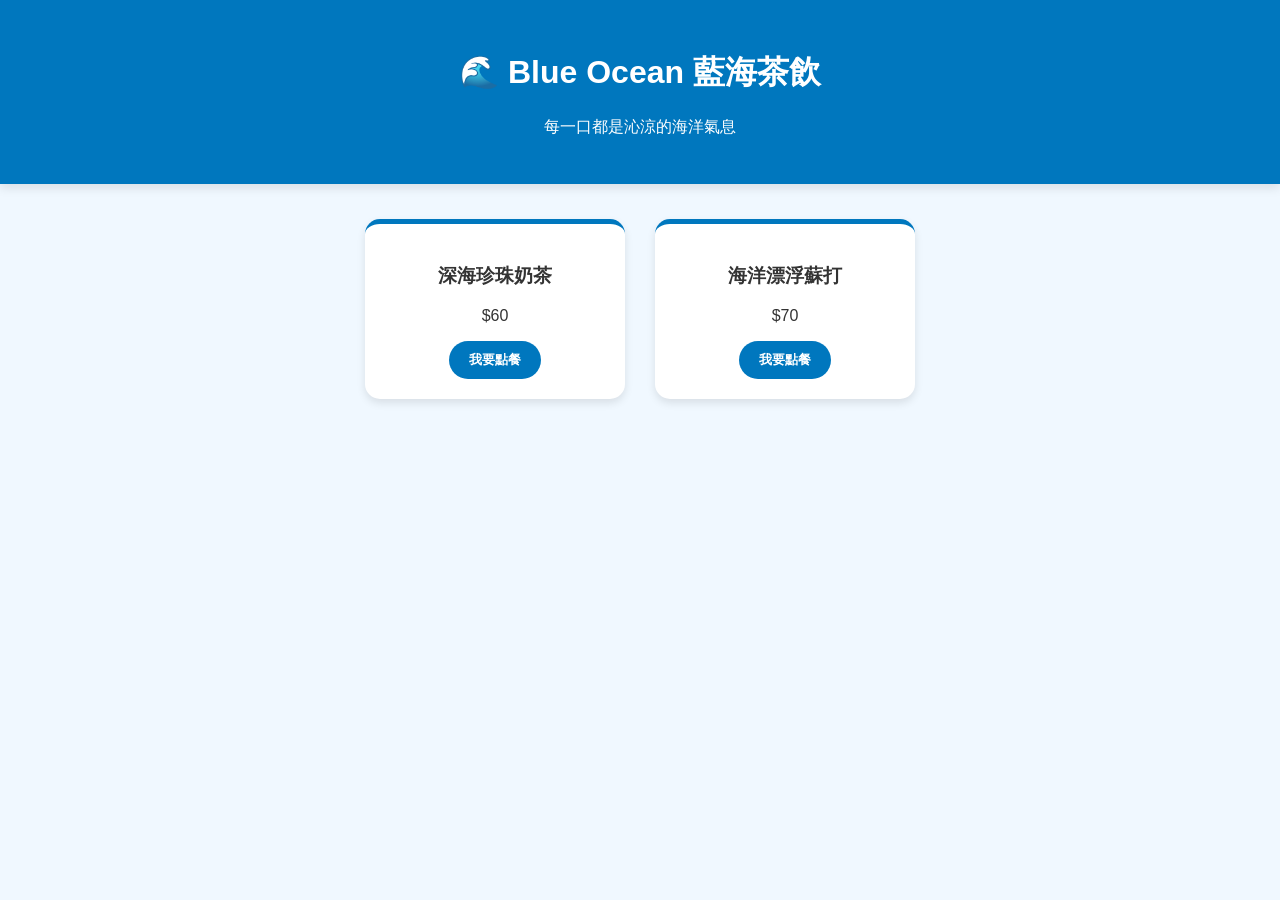
<file: index.html>
<!DOCTYPE html>
<html lang="zh-TW">
<head>
    <meta charset="UTF-8">
    <meta name="viewport" content="width=device-width, initial-scale=1.0">
    <title>Blue Ocean 藍海茶飲</title>
    <style>
        :root { --blue: #0077be; --bg: #f0f8ff; }
        body { font-family: sans-serif; background: var(--bg); color: #333; text-align: center; margin: 0; }
        header { background: var(--blue); color: white; padding: 30px; box-shadow: 0 4px 10px rgba(0,0,0,0.1); }
        .menu { display: flex; flex-wrap: wrap; justify-content: center; padding: 20px; }
        .item { background: white; border-radius: 15px; margin: 15px; padding: 20px; width: 220px; box-shadow: 0 4px 8px rgba(0,0,0,0.1); border-top: 5px solid var(--blue); }
        button { background: var(--blue); color: white; border: none; padding: 10px 20px; border-radius: 20px; cursor: pointer; font-weight: bold; }
        button:hover { background: #005a91; transform: scale(1.05); transition: 0.2s; }
    </style>
</head>
<body>
    <header>
        <h1>🌊 Blue Ocean 藍海茶飲</h1>
        <p>每一口都是沁涼的海洋氣息</p>
    </header>
    <div class="menu">
        <div class="item">
            <h3>深海珍珠奶茶</h3>
            <p>$60</p>
            <button onclick="addOrder('深海珍珠奶茶')">我要點餐</button>
        </div>
        <div class="item">
            <h3>海洋漂浮蘇打</h3>
            <p>$70</p>
            <button onclick="addOrder('海洋漂浮蘇打')">我要點餐</button>
        </div>
    </div>
    <script>
        function addOrder(name) {
            let orders = JSON.parse(localStorage.getItem('drink_orders') || '[]');
            orders.push({ name: name, time: new Date().toLocaleTimeString() });
            localStorage.setItem('drink_orders', JSON.stringify(orders));
            alert('【' + name + '】已送出訂單！');
        }
    </script>
</body>
</html>
</file>
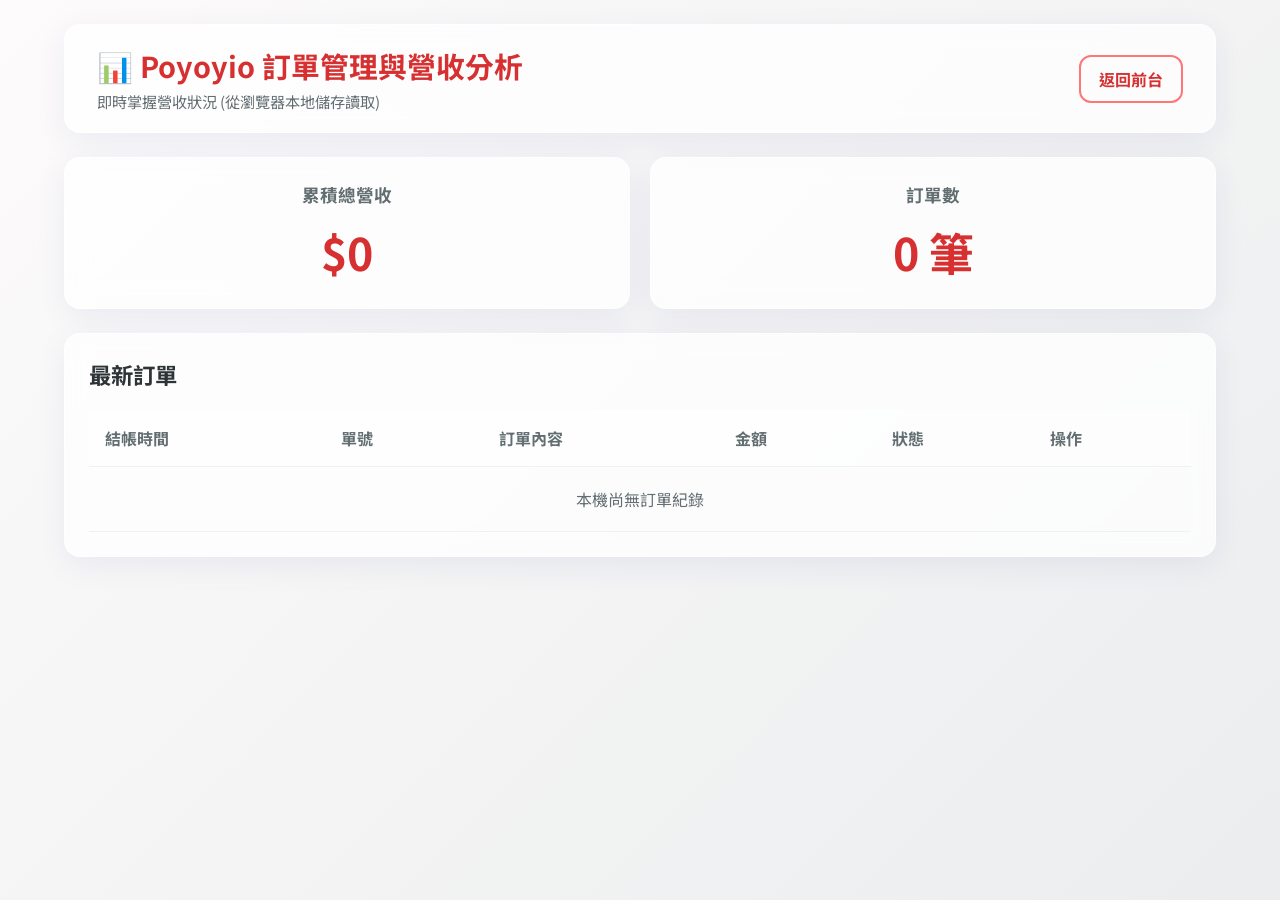
<file: admin.html>
<!DOCTYPE html>
<html lang="zh-TW">
<head>
    <meta charset="UTF-8">
    <meta name="viewport" content="width=device-width, initial-scale=1.0">
    <title>Poyoyio - 後台管理 (純靜態網頁版)</title>
    <link rel="stylesheet" href="style.css">
    <link href="https://fonts.googleapis.com/css2?family=Noto+Sans+TC:wght@400;500;700&display=swap" rel="stylesheet">
</head>
<body class="admin-body">
    <div class="admin-container">
        <header class="glass-header">
            <div>
                <h1>📊 Poyoyio 訂單管理與營收分析</h1>
                <p>即時掌握營收狀況 (從瀏覽器本地儲存讀取)</p>
            </div>
            <a href="index.html" class="btn-outline">返回前台</a>
        </header>
        
        <main class="admin-main">
            <section class="stats-cards">
                <div class="stat-card glass-panel">
                    <h3>累積總營收</h3>
                    <div class="stat-value">$<span id="total-revenue">0</span></div>
                </div>
                <div class="stat-card glass-panel">
                    <h3>訂單數</h3>
                    <div class="stat-value"><span id="total-orders">0</span> 筆</div>
                </div>
            </section>

            <section class="orders-section glass-panel">
                <h2>最新訂單</h2>
                <div class="table-responsive">
                    <table class="orders-table">
                        <thead>
                            <tr>
                                <th>結帳時間</th>
                                <th>單號</th>
                                <th>訂單內容</th>
                                <th>金額</th>
                                <th>狀態</th>
                                <th>操作</th>
                            </tr>
                        </thead>
                        <tbody id="orders-tbody">
                            <!-- Orders will be injected here via JavaScript -->
                            <tr>
                                <td colspan="6" style="text-align:center; padding: 20px; color: var(--text-muted);">載入中...</td>
                            </tr>
                        </tbody>
                    </table>
                </div>
            </section>
        </main>
    </div>
    
    <script src="admin.js"></script>
</body>
</html>
</file>
<file: style.css>
:root {
    --primary-color: #ff7675;
    --primary-hover: #d63031;
    --bg-gradient: linear-gradient(135deg, #fdfbfb 0%, #ebedee 100%);
    --card-bg: rgba(255, 255, 255, 0.75);
    --glass-border: rgba(255, 255, 255, 0.6);
    --glass-shadow: 0 8px 32px 0 rgba(31, 38, 135, 0.07);
    --text-main: #2d3436;
    --text-muted: #636e72;
    --radius-lg: 16px;
    --radius-md: 12px;
}

* {
    margin: 0;
    padding: 0;
    box-sizing: border-box;
}

body {
    font-family: 'Noto Sans TC', sans-serif;
    background: var(--bg-gradient);
    color: var(--text-main);
    min-height: 100vh;
}

.app-container, .admin-container {
    max-width: 1200px;
    margin: 0 auto;
    padding: 24px;
}

.glass-header {
    background: var(--card-bg);
    backdrop-filter: blur(12px);
    -webkit-backdrop-filter: blur(12px);
    border: 1px solid var(--glass-border);
    border-radius: var(--radius-lg);
    padding: 20px 32px;
    margin-bottom: 24px;
    box-shadow: var(--glass-shadow);
    display: flex;
    justify-content: space-between;
    align-items: center;
}

.glass-header h1 {
    font-size: 1.8rem;
    color: var(--primary-hover);
    margin-bottom: 4px;
}

.glass-header p {
    color: var(--text-muted);
    font-size: 0.95rem;
}

.glass-panel {
    background: var(--card-bg);
    backdrop-filter: blur(12px);
    -webkit-backdrop-filter: blur(12px);
    border: 1px solid var(--glass-border);
    border-radius: var(--radius-lg);
    box-shadow: var(--glass-shadow);
}

main {
    display: grid;
    grid-template-columns: 2.5fr 1fr;
    gap: 24px;
}

@media(max-width: 800px) {
    main {
        grid-template-columns: 1fr;
    }
}

.menu-section {
    display: grid;
    grid-template-columns: repeat(auto-fill, minmax(220px, 1fr));
    gap: 20px;
}

.menu-item {
    background: #fff;
    border-radius: var(--radius-lg);
    overflow: hidden;
    box-shadow: 0 4px 15px rgba(0,0,0,0.03);
    transition: transform 0.3s cubic-bezier(0.175, 0.885, 0.32, 1.275), box-shadow 0.3s ease;
    display: flex;
    flex-direction: column;
}

.menu-item:hover {
    transform: translateY(-5px);
    box-shadow: 0 10px 25px rgba(0,0,0,0.08);
}

.menu-img {
    width: 100%;
    height: 160px;
    object-fit: cover;
}

.menu-info {
    padding: 16px;
    display: flex;
    flex-direction: column;
    flex-grow: 1;
}

.menu-name {
    font-size: 1.1rem;
    font-weight: 700;
    margin-bottom: 8px;
}

.menu-price {
    color: var(--primary-hover);
    font-weight: 700;
    font-size: 1.2rem;
    margin-bottom: 12px;
    flex-grow: 1;
}

.btn-add {
    width: 100%;
    padding: 10px;
    border: none;
    background: var(--primary-color);
    color: white;
    border-radius: var(--radius-md);
    font-weight: 500;
    cursor: pointer;
    transition: background 0.2s;
}

.btn-add:hover {
    background: var(--primary-hover);
}

.cart-section {
    padding: 24px;
    display: flex;
    flex-direction: column;
    height: fit-content;
    position: sticky;
    top: 24px;
}

.cart-section h2 {
    margin-bottom: 20px;
    font-size: 1.4rem;
    border-bottom: 2px solid #eee;
    padding-bottom: 10px;
}

.cart-items {
    min-height: 150px;
    max-height: 400px;
    overflow-y: auto;
    margin-bottom: 20px;
}

.cart-item {
    display: flex;
    justify-content: space-between;
    align-items: center;
    padding: 12px 0;
    border-bottom: 1px dashed #e2e8f0;
}

.cart-item-info {
    flex: 1;
}

.cart-item-name {
    font-weight: 500;
    margin-bottom: 4px;
}

.cart-item-price {
    font-size: 0.9rem;
    color: var(--text-muted);
}

.cart-item-controls {
    display: flex;
    align-items: center;
    gap: 12px;
}

.qty-btn {
    width: 28px;
    height: 28px;
    border: none;
    background: #edf2f7;
    border-radius: 6px;
    cursor: pointer;
    font-weight: bold;
    color: #4a5568;
    transition: background 0.2s;
}

.qty-btn:hover {
    background: #e2e8f0;
}

.empty-cart {
    text-align: center;
    color: var(--text-muted);
    margin-top: 50px;
}

.cart-footer {
    margin-top: auto;
}

.total {
    font-size: 1.3rem;
    font-weight: 700;
    display: flex;
    justify-content: space-between;
    margin-bottom: 16px;
    padding-top: 10px;
    border-top: 2px solid #eee;
}

.btn-primary {
    width: 100%;
    padding: 14px;
    border: none;
    background: var(--primary-color);
    color: white;
    border-radius: var(--radius-md);
    font-size: 1.1rem;
    font-weight: 700;
    cursor: pointer;
    transition: transform 0.2s, background 0.2s;
}

.btn-primary:active {
    transform: scale(0.98);
}

.btn-primary:hover:not(:disabled) {
    background: var(--primary-hover);
}

.btn-primary:disabled {
    background: #cbd5e0;
    cursor: not-allowed;
    transform: none;
}

.btn-outline {
    padding: 10px 18px;
    border: 2px solid var(--primary-color);
    color: var(--primary-hover);
    background: transparent;
    border-radius: var(--radius-md);
    text-decoration: none;
    font-weight: 700;
    display: inline-block;
    transition: all 0.2s;
    cursor: pointer;
}

.btn-outline:hover {
    background: var(--primary-color);
    color: white;
}

.btn-danger {
    padding: 6px 12px;
    border: 1px solid #e53e3e;
    color: #e53e3e;
    background: rgba(229, 62, 62, 0.1);
    border-radius: var(--radius-md);
    cursor: pointer;
    transition: all 0.2s;
    font-size: 0.85rem;
}

.btn-danger:hover {
    background: #e53e3e;
    color: white;
}

/* Admin Styles */
.admin-main {
    display: flex;
    flex-direction: column;
    gap: 24px;
}

.stats-cards {
    display: grid;
    grid-template-columns: repeat(auto-fit, minmax(250px, 1fr));
    gap: 20px;
}

.stat-card {
    padding: 24px;
    text-align: center;
}

.stat-card h3 {
    color: var(--text-muted);
    font-size: 1.1rem;
    margin-bottom: 12px;
}

.stat-value {
    font-size: 2.8rem;
    font-weight: 700;
    color: var(--primary-hover);
}

.orders-section {
    padding: 24px;
}

.orders-section h2 {
    margin-bottom: 20px;
    font-size: 1.4rem;
}

.table-responsive {
    overflow-x: auto;
}

.orders-table {
    width: 100%;
    border-collapse: collapse;
}

.orders-table th, .orders-table td {
    padding: 16px;
    text-align: left;
    border-bottom: 1px solid #edf2f7;
    vertical-align: middle;
}

.orders-table th {
    font-weight: 700;
    color: var(--text-muted);
    background-color: rgba(255,255,255,0.4);
}

.orders-table tr:hover {
    background: rgba(255, 255, 255, 0.4);
}

.status-badge {
    padding: 6px 14px;
    border-radius: 20px;
    font-size: 0.85rem;
    font-weight: 700;
    background: #c6f6d5;
    color: #22543d;
}

/* Toast */
.toast {
    position: fixed;
    bottom: 24px;
    left: 50%;
    transform: translateX(-50%) translateY(100px);
    background: #48bb78;
    color: white;
    padding: 14px 28px;
    border-radius: 30px;
    font-weight: 700;
    box-shadow: 0 4px 12px rgba(0,0,0,0.15);
    transition: transform 0.3s cubic-bezier(0.175, 0.885, 0.32, 1.275);
    opacity: 0;
    z-index: 1000;
}

.toast.show {
    transform: translateX(-50%) translateY(0);
    opacity: 1;
}
</file>
